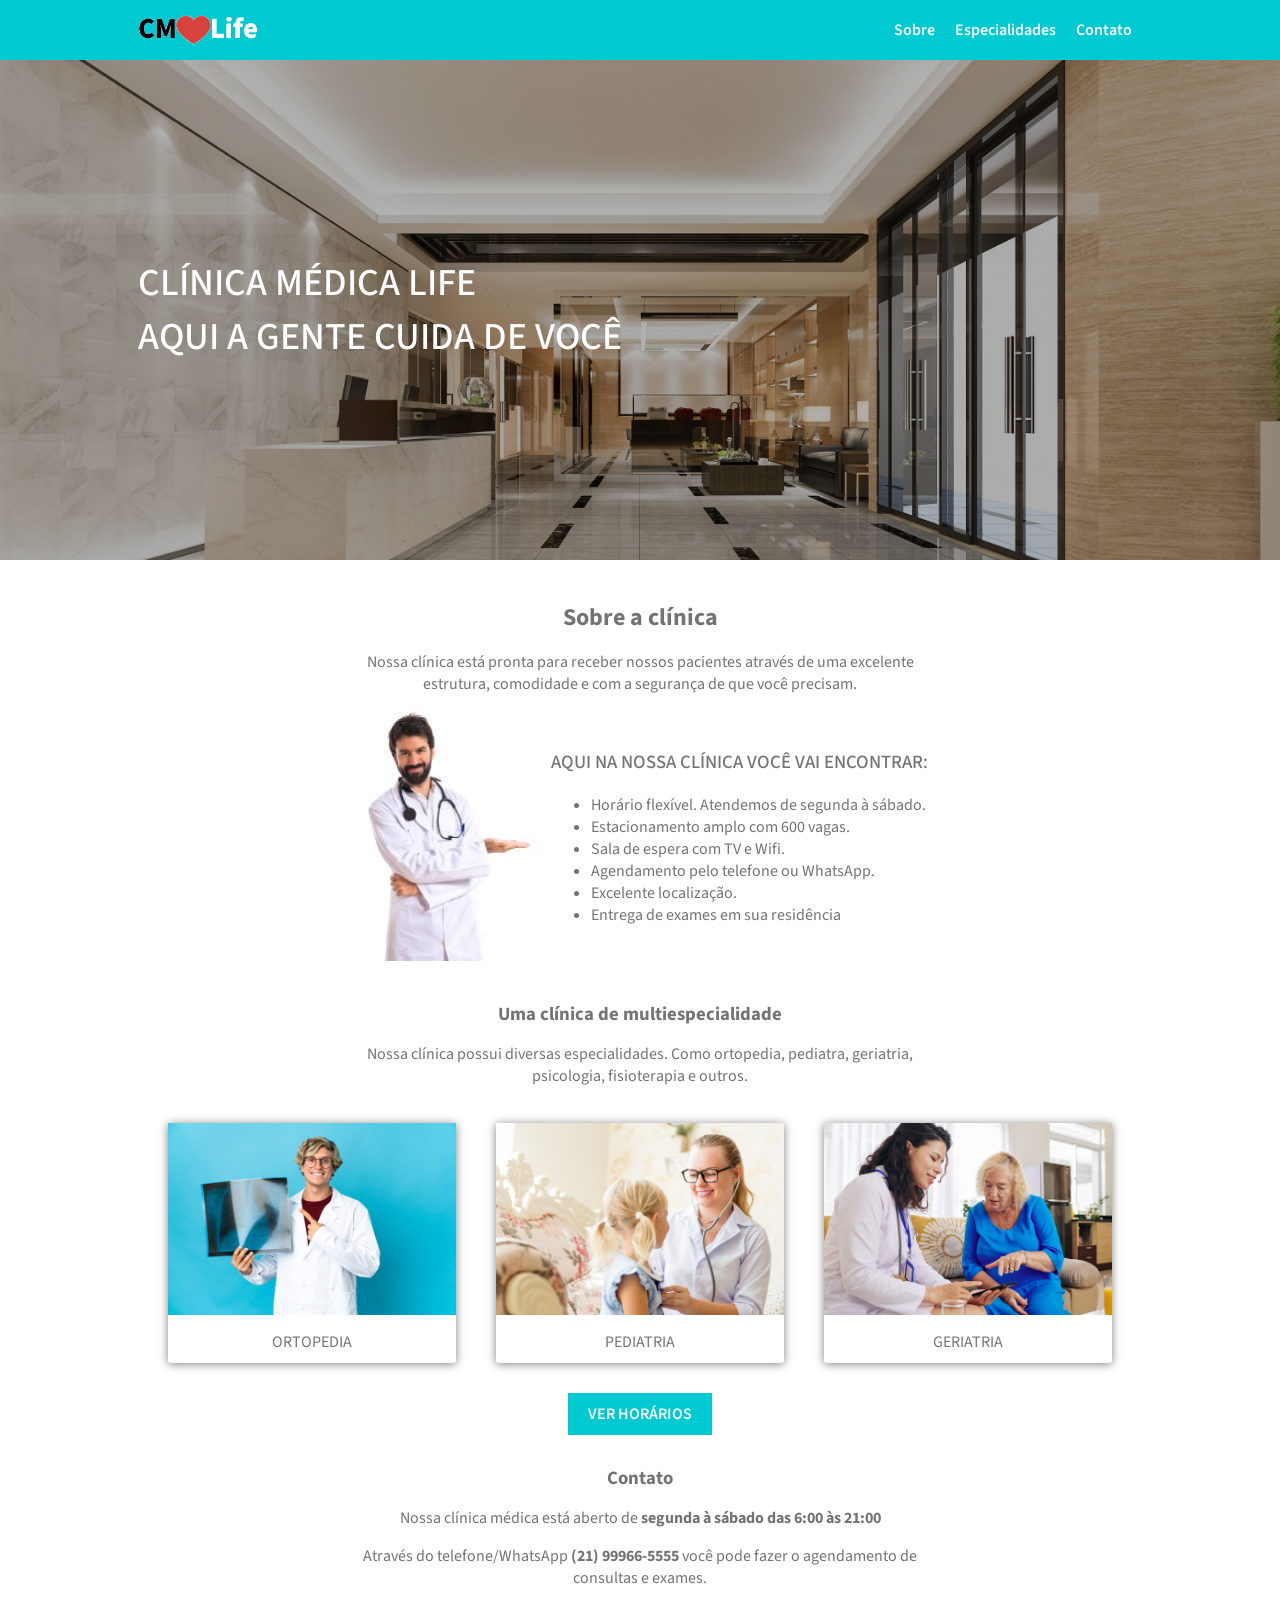
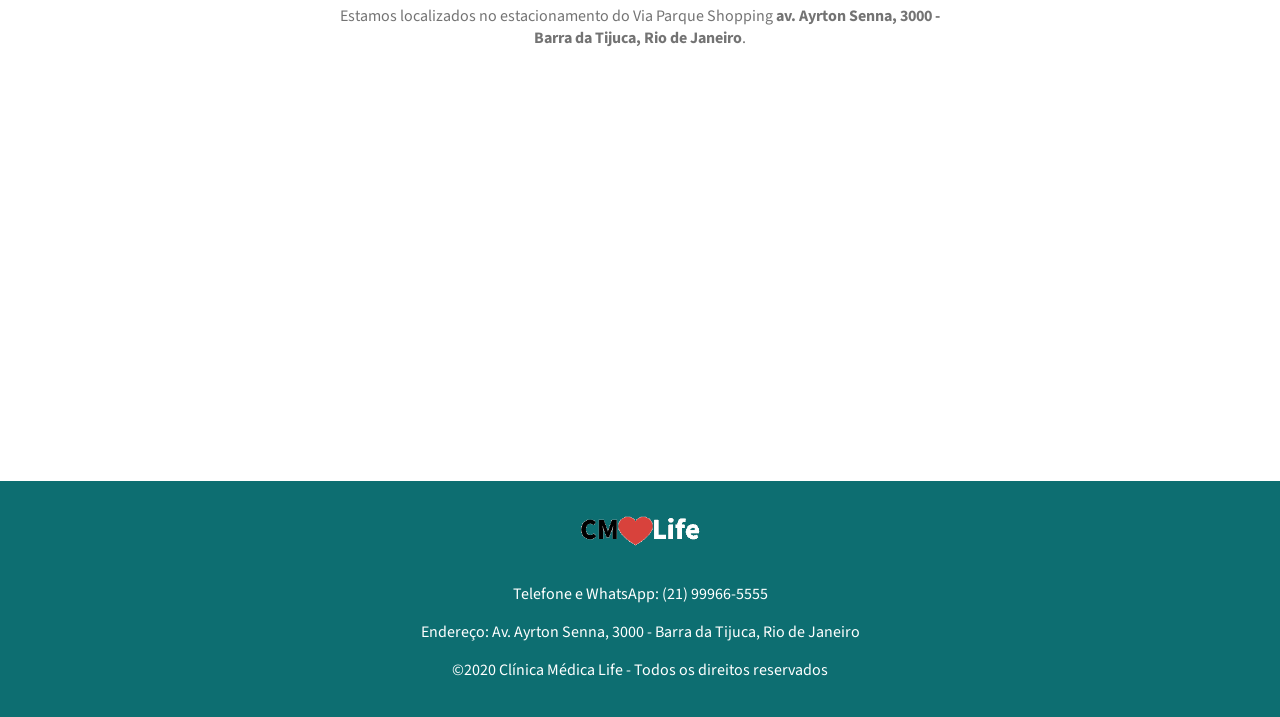
<file: index.html>
<!DOCTYPE html>
<html lang="pt-BR">
<head>
  <meta charset="UTF-8">
  <meta http-equiv="X-UA-Compatible" content="IE=edge">
  <meta name="viewport" content="width=device-width, initial-scale=1.0">
  <link rel="stylesheet" href="css/estilo-geral.css">
  <link rel="stylesheet" href="css/estilo-home.css">
  <link href="https://fonts.googleapis.com/css2?family=Source+Sans+Pro:ital,wght@0,200;0,300;0,400;0,600;0,700;0,900;1,200;1,300;1,400;1,600;1,700;1,900&display=swap" rel="stylesheet">
  <title>CMLife - Home</title>
</head>
<body>
  <header class="topo">
    <div class="container">
      <div class="topo-titulo">
        <a href="index.html">
          <img class="topo-logo" src="img/assets/logo.png" alt="logo" title="logo">
        </a>
      </div>

      <nav class="topo-links">
        <a class="topo-link" href="#sobre">Sobre</a>
        <a class="topo-link" href="especialidades.html">Especialidades</a>
        <a class="topo-link" href="#contato">Contato</a>
      </nav>
    </div>
  </header>

  <main>
    <section class="box-visao-geral">
      <div class="box-visao-geral-titulo container">
        <h1>Clínica Médica Life<br> Aqui a gente cuida de você</h1>
      </div>
    </section>

    <section id="sobre" class="container">
      <div class="container-titulo">
        <h2>Sobre a clínica</h2>
        <p>Nossa clínica está pronta para receber nossos pacientes através de uma excelente estrutura, comodidade e com a segurança de que você precisam.</p>
      </div>

      <div class="box-sobre">
        <img src="img/assets/medico.jpg" alt="Imagem de um médico" title="Imagem de um médico">

        <div>
          <h3>Aqui na nossa clínica você vai encontrar:</h3>
          <ul>
            <li>Horário flexível. Atendemos de segunda à sábado.</li>
            <li>Estacionamento amplo com 600 vagas.</li>
            <li>Sala de espera com TV e Wifi.</li>
            <li>Agendamento pelo telefone ou WhatsApp.</li>
            <li>Excelente localização.</li>
            <li>Entrega de exames em sua residência</li>
          </ul>
        </div>
      </div>
    </section>

    <section id="especialidades" class="container">
      <div class="container-titulo">
        <h3>Uma clínica de multiespecialidade</h3>
        <p>Nossa clínica possui diversas especialidades. Como ortopedia, pediatra, geriatria, psicologia, fisioterapia e outros.</p>
      </div>

      <div class="box-especialidades">
        <figure class="box-especialidade">
          <img src="img/assets/ortopedia1.png" alt="Imagem de um ortopedista" title="Imagem de um ortopedista">
          <figcaption>Ortopedia</figcaption>
        </figure>

        <figure class="box-especialidade">
          <img src="img/assets/pediatra.png" alt="Imagem de uma pediatra" title="Imagem de uma pediatra">
          <figcaption>Pediatria</figcaption>
        </figure>

        <figure class="box-especialidade">
          <img src="img/assets/geriatra.png" alt="Imagem de uma geriatra" title="Imagem de uma geriatra">
          <figcaption>Geriatria</figcaption>
        </figure>
      </div>

      <div class="box-link-horarios">
        <a class="link-horarios" href="especialidades.html">Ver Horários</a>
      </div>
    </section>

    <section id="contato" class="container">
      <div class="container-titulo">
        <h3>Contato</h3>
        <p>Nossa clínica médica está aberto de <strong>segunda à sábado das 6:00 às 21:00</strong></p>
        <p>Através do telefone/WhatsApp <strong>(21) 99966-5555</strong> você pode fazer o agendamento de consultas e exames.</p>
        <p>Estamos localizados no estacionamento do Via Parque Shopping <strong>av. Ayrton Senna, 3000 - Barra da Tijuca, Rio de Janeiro</strong>.</p>
      </div>

      <div class="container-rota">
        <iframe src="https://www.google.com/maps/embed?pb=!1m14!1m8!1m3!1d14692.471710812997!2d-43.3641911!3d-22.9826906!3m2!1i1024!2i768!4f13.1!3m3!1m2!1s0x0%3A0x539cb07246f0e38d!2sVia%20Parque%20Shopping!5e0!3m2!1spt-BR!2sbr!4v1612707978931!5m2!1spt-BR!2sbr" width="100%" height="350" frameborder="0" style="border:0" allowfullscreen></iframe>
      </div>
    </section>
  </main>

  <footer>
    <div class="container">
      <img class="topo-logo" src="img/assets/logo.png" alt="Logo" title="Logo">

      <p>
        Telefone e WhatsApp: (21) 99966-5555
      </p>
      <p>
        Endereço: Av. Ayrton Senna, 3000 - Barra da Tijuca, Rio de Janeiro
      </p>

      <p>
        ©2020 Clínica Médica Life  - Todos os direitos reservados
      </p>
    </div>
  </footer>
</body>
</html>
</file>
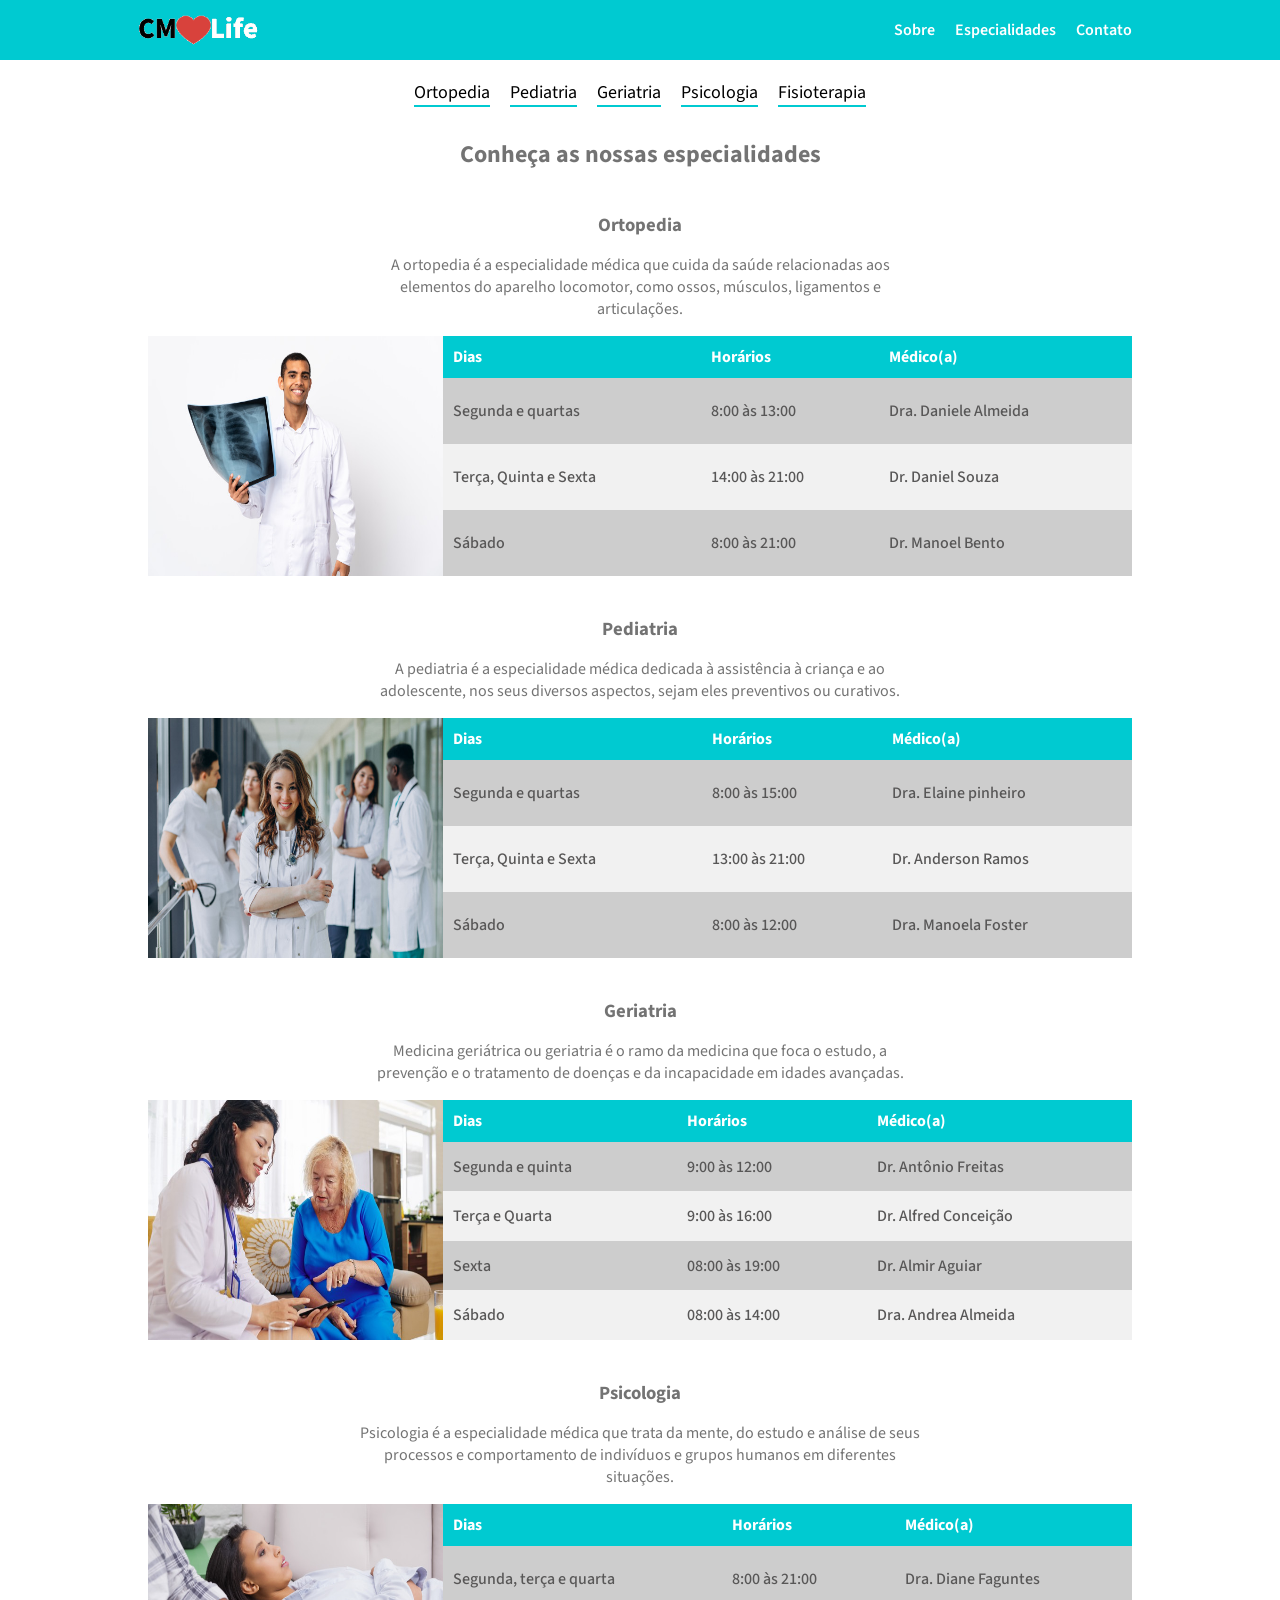
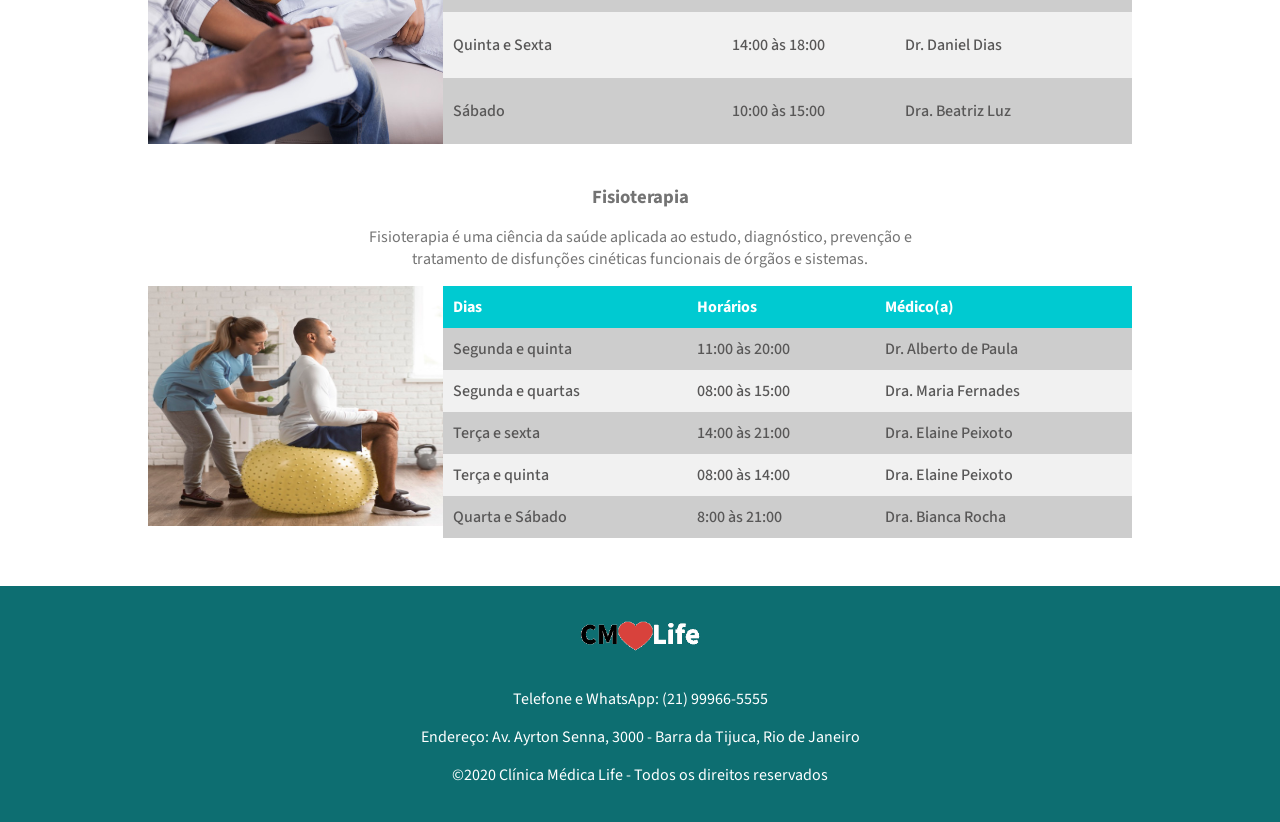
<file: especialidades.html>
<!DOCTYPE html>
<html lang="pt-BR">
<head>
  <meta charset="UTF-8">
  <meta http-equiv="X-UA-Compatible" content="IE=edge">
  <meta name="viewport" content="width=device-width, initial-scale=1.0">
  <link rel="stylesheet" href="css/estilo-geral.css">
  <link rel="stylesheet" href="css/estilo-especialidades.css">
  <link href="https://fonts.googleapis.com/css2?family=Source+Sans+Pro:ital,wght@0,200;0,300;0,400;0,600;0,700;0,900;1,200;1,300;1,400;1,600;1,700;1,900&display=swap" rel="stylesheet">
  <title>CMLife - Especialidades</title>
</head>

<body>
  <header class="topo">
    <div class="container">
      <div class="topo-titulo">
        <a href="index.html">
          <img class="topo-logo" src="img/assets/logo.png" alt="Logo" title="Logo">
        </a>
      </div>

      <nav class="topo-links">
        <a class="topo-link" href="index.html#sobre">Sobre</a>
        <a class="topo-link" href="especialidades.html">Especialidades</a>
        <a class="topo-link" href="index.html#contato">Contato</a>
      </nav>
    </div>
  </header>

  <main>
    <section class="conteiner-links-especialidades">
      <div class="container links-especialidades">
        <a class="link-especialidade" href="#ortopedia">Ortopedia</a>
        <a class="link-especialidade" href="#pediatria">Pediatria</a>
        <a class="link-especialidade" href="#geriatria">Geriatria</a>
        <a class="link-especialidade" href="#psicologia">Psicologia</a>
        <a class="link-especialidade" href="#fisioterapia">Fisioterapia</a>
      </div>

      <h1>Conheça as nossas especialidades</h1>
    </section>

    <section id="ortopedia" class="container sessao-especialidade">
      <div class="container-titulo">
        <h3>Ortopedia</h3>
        <p>A ortopedia é a especialidade médica que cuida da saúde relacionadas aos elementos do aparelho locomotor, como ossos, músculos, ligamentos e articulações.</p>
      </div>

      <div class="box-tabela-especialista">
          <img src="img/assets/ortopedia.png" alt="Imagem de um médico" title="Imagem de um médico">

          <table class="tabela-especialistas">
            <thead>
              <tr>
                <th>Dias</th>
                <th>Horários</th>
                <th>Médico(a)</th>
              </tr>
            </thead>

            <tbody>
              <tr>
                <td>Segunda e quartas</td>
                <td>8:00 às 13:00</td>
                <td>Dra. Daniele Almeida</td>
              </tr>
              <tr>
                <td>Terça, Quinta e Sexta</td>
                <td>14:00 às 21:00</td>
                <td>Dr. Daniel Souza</td>
              </tr>
              <tr>
                <td>Sábado</td>
                <td>8:00 às 21:00</td>
                <td>Dr. Manoel Bento</td>
              </tr>
            </tbody>
          </table>
      </div>
    </section>

    <section id="pediatria" class="container sessao-especialidade">
      <div class="container-titulo">
        <h3>Pediatria</h3>
        <p>A pediatria é a especialidade médica dedicada à assistência à criança e ao adolescente, nos seus diversos aspectos, sejam eles preventivos ou curativos.</p>
      </div>

      <div class="box-tabela-especialista">
          <img src="img/assets/pediatra2.png" alt="Imagem de uma pediatra" title="Imagem de uma pediatra">
          <table class="tabela-especialistas">
            <thead>
              <tr>
                <th>Dias</th>
                <th>Horários</th>
                <th>Médico(a)</th>
              </tr>
            </thead>

            <tbody>
              <tr>
                <td>Segunda e quartas</td>
                <td>8:00 às 15:00</td>
                <td>Dra. Elaine pinheiro</td>
              </tr>
              <tr>
                <td>Terça, Quinta e Sexta</td>
                <td>13:00 às 21:00</td>
                <td>Dr. Anderson Ramos</td>
              </tr>
              <tr>
                <td>Sábado</td>
                <td>8:00 às 12:00</td>
                <td>Dra. Manoela Foster</td>
              </tr>
            </tbody>
          </table>
      </div>
    </section>

    <section id="geriatria" class="container sessao-especialidade">
      <div class="container-titulo">
        <h3>Geriatria</h3>
        <p>Medicina geriátrica ou geriatria é o ramo da medicina que foca o estudo, a prevenção e o tratamento de doenças e da incapacidade em idades avançadas.</p>
      </div>

      <div class="box-tabela-especialista">
        <img src="img/assets/geriatra.png" alt="Imagem de uma geriatra" title="Imagem de uma geriatra">

        <table class="tabela-especialistas">
          <thead>
            <tr>
              <th>Dias</th>
              <th>Horários</th>
              <th>Médico(a)</th>
            </tr>
          </thead>

          <tbody>
            <tr>
              <td>Segunda e quinta</td>
              <td>9:00 às 12:00</td>
              <td>Dr. Antônio Freitas</td>
            </tr>
            <tr>
              <td>Terça e Quarta</td>
              <td>9:00 às 16:00</td>
              <td>Dr. Alfred Conceição</td>
            </tr>
            <tr>
              <td>Sexta</td>
              <td>08:00 às 19:00</td>
              <td>Dr. Almir Aguiar</td>
            </tr>
            <tr>
              <td>Sábado</td>
              <td>08:00 às 14:00</td>
              <td>Dra. Andrea Almeida</td>
            </tr>
          </tbody>
        </table>
      </div>
    </section>

    <section id="psicologia" class="container sessao-especialidade">
      <div class="container-titulo">
        <h3>Psicologia</h3>
        <p>Psicologia é a especialidade médica que trata da mente, do estudo e análise de seus processos e comportamento de indivíduos e grupos humanos em diferentes situações.</p>
      </div>

      <div class="box-tabela-especialista">
          <img src="img/assets/psicologo.png" alt="Imagem de um psicólogo" title="Imagem de um psicólogo">
          <table class="tabela-especialistas">
            <thead>
              <tr>
                <th>Dias</th>
                <th>Horários</th>
                <th>Médico(a)</th>
              </tr>
            </thead>

            <tbody>
              <tr>
                <td>Segunda, terça e quarta</td>
                <td>8:00 às 21:00</td>
                <td>Dra. Diane Faguntes</td>
              </tr>
              <tr>
                <td>Quinta e Sexta</td>
                <td>14:00 às 18:00</td>
                <td>Dr. Daniel Dias</td>
              </tr>
              <tr>
                <td>Sábado</td>
                <td>10:00 às 15:00</td>
                <td>Dra. Beatriz Luz</td>
              </tr>
            </tbody>
          </table>
      </div>
    </section>

    <section id="fisioterapia" class="container sessao-especialidade">
      <div class="container-titulo">
        <h3>Fisioterapia</h3>
        <p>Fisioterapia é uma ciência da saúde aplicada ao estudo, diagnóstico, prevenção e tratamento de disfunções cinéticas funcionais de órgãos e sistemas.</p>
      </div>

      <div class="box-tabela-especialista">
          <img src="img/assets/fisioterapia.png" alt="Imagem de uma fisioterapeuta" title="Imagem de uma fisioterapeuta">
          <table class="tabela-especialistas">
            <thead>
              <tr>
                <th>Dias</th>
                <th>Horários</th>
                <th>Médico(a)</th>
              </tr>
            </thead>

            <tbody>
              <tr>
                <td>Segunda e quinta</td>
                <td>11:00 às 20:00</td>
                <td>Dr. Alberto de Paula</td>
              </tr>
              <tr>
                <td>Segunda e quartas</td>
                <td>08:00 às 15:00</td>
                <td>Dra. Maria Fernades</td>
              </tr>
              <tr>
                <td>Terça e sexta</td>
                <td>14:00 às 21:00</td>
                <td>Dra. Elaine Peixoto</td>
              </tr>
              <tr>
                <td>Terça e quinta</td>
                <td>08:00 às 14:00</td>
                <td>Dra. Elaine Peixoto</td>
              </tr>
              <tr>
                <td>Quarta e Sábado</td>
                <td>8:00 às 21:00</td>
                <td>Dra. Bianca Rocha</td>
              </tr>
            </tbody>

          </table>
      </div>
    </section>
  </main>

  <footer>
    <div class="container">
      <img class="topo-logo" src="img/assets/logo.png" alt="Logo" title="Logo">

      <p>
        Telefone e WhatsApp: (21) 99966-5555
      </p>

      <p>
        Endereço: Av. Ayrton Senna, 3000 - Barra da Tijuca, Rio de Janeiro
      </p>

      <p>
        ©2020 Clínica Médica Life  - Todos os direitos reservados
      </p>
    </div>
  </footer>
</body>
</html>
</file>
<file: css/estilo-geral.css>
*{
  box-sizing: border-box;
  font-family: 'Source Sans Pro', sans-serif;
}
body {
  margin: 0;
  padding: 0;
  background-color: #fff;
}

main {
  color: #0000008c;
  margin-bottom: 60px;
}
.container {
  max-width: 1024px;
  margin: 0 auto;
}
.container-titulo {
  max-width: 600px;
  margin: 0 auto;
  text-align: center;
}
.container-titulo h2, .container-titulo h3 {
  margin:0;
}


/* Início CSS Topo */
  .topo {
    background-color: #00cad1;
    width: 100%;
  }
  .topo .container {
    display: flex;
    align-items: center;
    justify-content: space-between;
    width: 100%;
    min-height: 60px;
    padding: 0 10px;
    margin: 0 auto;
  }

  .topo-titulo {
    font-weight: 600;
    font-size: 28px;
    color: #fff;
    display: flex;
    justify-content: center;
    align-items: center;
  }
  .topo-titulo a {
    display: flex;
  }

  .topo-logo {
    height: 60px;
  }

  .topo-links{
    display: flex;
  }
  .topo-link{
    padding: 10px;
    text-decoration: none;
    color: #fff;
    font-weight: 600;

  }
  .topo-link:hover {
    color: #004b4c;
  }

  @media (max-width: 425px) {
    .topo .container { flex-direction: column; }
    .topo-titulo { margin: 10px 0; }
    .topo-links { width: 100%; border-top: 1px solid #009fa5; justify-content: space-around;}
  }
/* Fim CSS Topo */



/* Início CSS Rodapé */
  footer {
    background-color: #0d6e71;
    color: #fff;
    padding: 20px;
  }
  footer .container {
    text-align: center;
  }
/* Fim CSS Rodapé */
</file>
<file: css/estilo-home.css>
#sobre,
#especialidades,
#contato {
  padding: 40px 20px 0;
}

.box-visao-geral {
  position: relative;
  background-image: url("../img/assets/recepcao.png");
  background-repeat: no-repeat;
  background-size: cover;
  width: 100%;
  height: 500px;
}
.box-visao-geral-titulo{
  height: 100%;
  color: #fff;
  padding: 10px;
  display: flex;
  align-items: center;
}
.box-visao-geral h1 {
  font-weight: 500;
  text-transform: uppercase;
  font-size: 38px;
  margin: 0;
}

.box-sobre {
  display: flex;
  justify-content: center;
  align-items: center;
}
.box-sobre h3 {
  font-weight: 500;
  text-transform: uppercase;
}
.box-sobre img {
  height: 250px;
}

.box-especialidades {
  display: flex;
  flex-wrap: wrap;
}
.box-especialidade{
  border-radius: 3px;
  box-shadow: 0px 1px 10px rgb(0 0 0 / 50%);
  margin: 20px;
  width: calc(100% / 3 - 40px);
}
.box-especialidade img {
  width: 100%;
}
.box-especialidade figcaption {
  text-align: center;
  padding: 10px;
  text-transform: uppercase;
}

.box-link-horarios {
  text-align: center;
  margin-top: 20px;
}
.link-horarios {
  background-color: #00cad1;
  color: #fff;
  font-weight: 600;
  text-transform: uppercase;
  padding: 10px 20px;
  text-decoration: none;
}

@media (max-width: 1024px) {
  .box-visao-geral { height: 400px;}
}

@media (max-width: 768px) {
  .box-visao-geral { height: 300px;}
  .box-sobre img { display: none;}
  .box-especialidades {justify-content: center;}
  .box-especialidade {
    width: calc(100% / 2 - 40px);
  }
}

@media (max-width: 425px) {
  .box-visao-geral { height: 200px;}
  .box-visao-geral h1 { font-size: 28px;}
  .box-especialidade {
    width: 100%;
  }
}
</file>
<file: css/estilo-especialidades.css>
.sessao-especialidade {
  margin-top: 40px;
}

.container-titulo {
  padding: 0 20px;
}

.conteiner-links-especialidades {
  padding: 0 20px;
  text-align: center;
}

.links-especialidades{
  display: flex;
  justify-content: center;
  flex-wrap: wrap;
  margin-top: 20px;
  text-align: center;
}

.link-especialidade{
  text-decoration: none;
  color: #000;
  border-bottom: 2px solid #00cad1;
  margin: 0 10px 10px;
  font-size: 18px;
}

.link-especialidade:hover{
  color: #0d6e71;
}

.box-tabela-especialista {
  display: flex;
  height: 240px;
  padding: 0 20px;
}

.box-tabela-especialista img {
  width: 30%;
  height: 100%;
}

.tabela-especialistas {
  border-spacing: 0;
  text-align: left;
  width: 70%;
  height: 100%;
}

.tabela-especialistas thead tr {
  background-color: #00cad1;
  color: #fff;
}

.tabela-especialistas tr {
  background-color: #f1f1f1;
  color: #585757;
  font-weight: 500;
}

.tabela-especialistas tbody tr:nth-of-type(2n+1) {
  background-color: #cdcdcd;
  border: 1px solid #f1f1f1;
}

.tabela-especialistas th, .tabela-especialistas td  {
  padding: 10px;
}

@media (max-width: 768px) {
  .box-tabela-especialista img {
    display: none;
  }

  .tabela-especialistas {
    width: 100%;
  }

  .box-tabela-especialista {
    height: auto;
    justify-content: center;
  }
}

@media ( max-width: 425px) {
  .box-tabela-especialista {
    padding: 0;
  }
}
</file>
